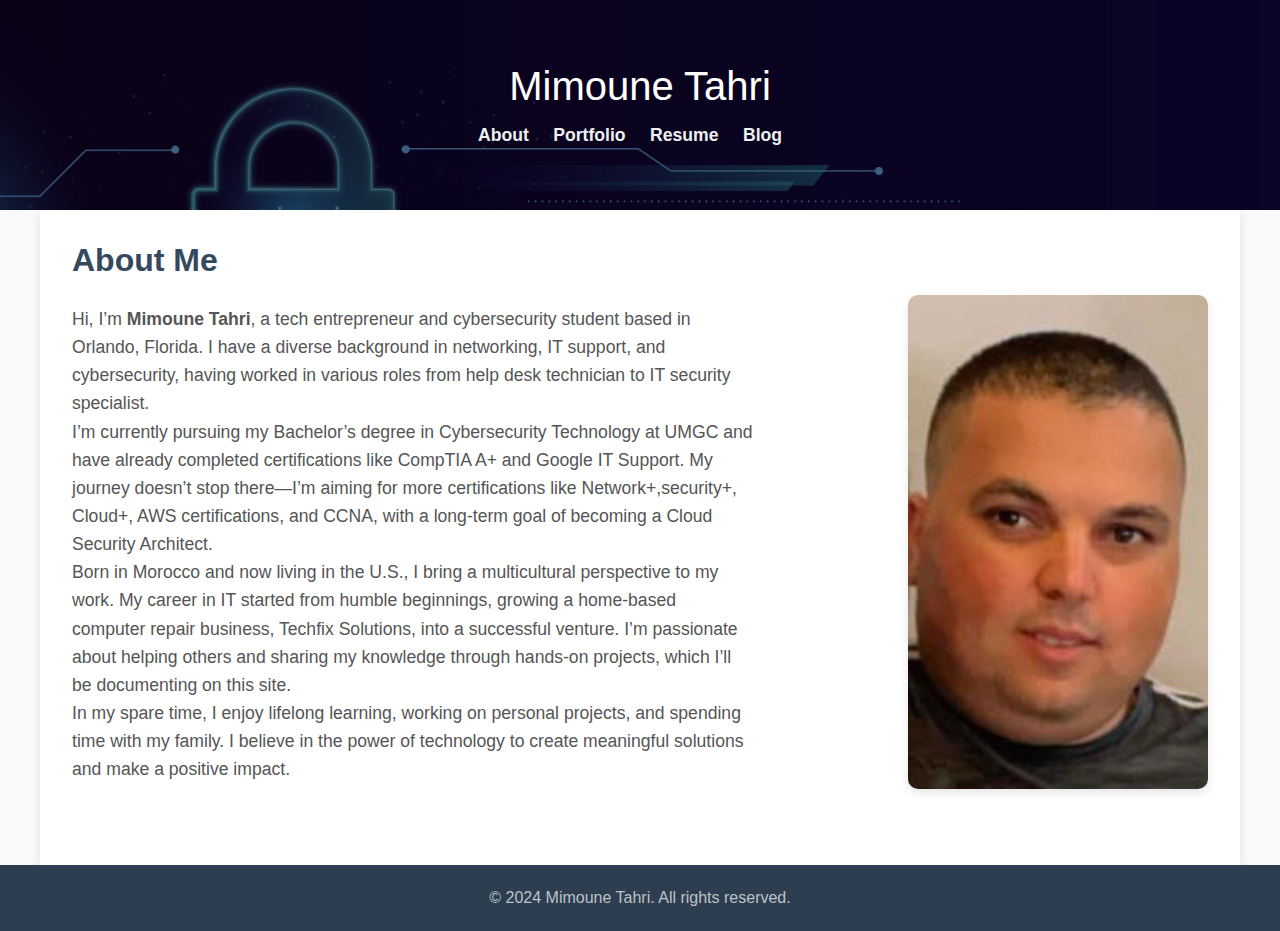
<file: index.html>
<!DOCTYPE html>
<html lang="en">
<head>
    <meta charset="UTF-8">
    <meta name="viewport" content="width=device-width, initial-scale=1.0">
    <title>About Me - Mimoune Tahri</title>
    <link rel="stylesheet" href="style.css">
</head>
<body>
    <header>
        <h1>Mimoune Tahri</h1>
        <nav>
            <ul>
                <li><a href="index.html">About</a></li>
                <li><a href="portfolio.html">Portfolio</a></li>
                <li><a href="resume.html">Resume</a></li>
                <li><a href="blog.html">Blog</a></li>
            </ul>
        </nav>
    </header>

    <main>
        <section id="about">
            <h2>About Me</h2>
            <div class="about-container">
                <div class="about-text">
                    <p>Hi, I’m <strong>Mimoune Tahri</strong>, a tech entrepreneur and cybersecurity student based in Orlando, Florida. I have a diverse background in networking, IT support, and cybersecurity, having worked in various roles from help desk technician to IT security specialist.</p>

                    <p>I’m currently pursuing my Bachelor’s degree in Cybersecurity Technology at UMGC and have already completed certifications like CompTIA A+ and Google IT Support. My journey doesn’t stop there—I’m aiming for more certifications like Network+,security+, Cloud+, AWS certifications, and CCNA, with a long-term goal of becoming a Cloud Security Architect.</p>

                    <p>Born in Morocco and now living in the U.S., I bring a multicultural perspective to my work. My career in IT started from humble beginnings, growing a home-based computer repair business, Techfix Solutions, into a successful venture. I’m passionate about helping others and sharing my knowledge through hands-on projects, which I’ll be documenting on this site.</p>

                    <p>In my spare time, I enjoy lifelong learning, working on personal projects, and spending time with my family. I believe in the power of technology to create meaningful solutions and make a positive impact.</p>
                </div>
                <div class="about-image">
                    <img src="images/Mimoune_photo (1).jpg" alt="Mimoune Tahri's photo" class="profile-photo">
                </div>
            </div>
        </section>
    </main>

    <footer>
        <p>&copy; 2024 Mimoune Tahri. All rights reserved.</p>
    </footer>
</body>
</html>
</file>
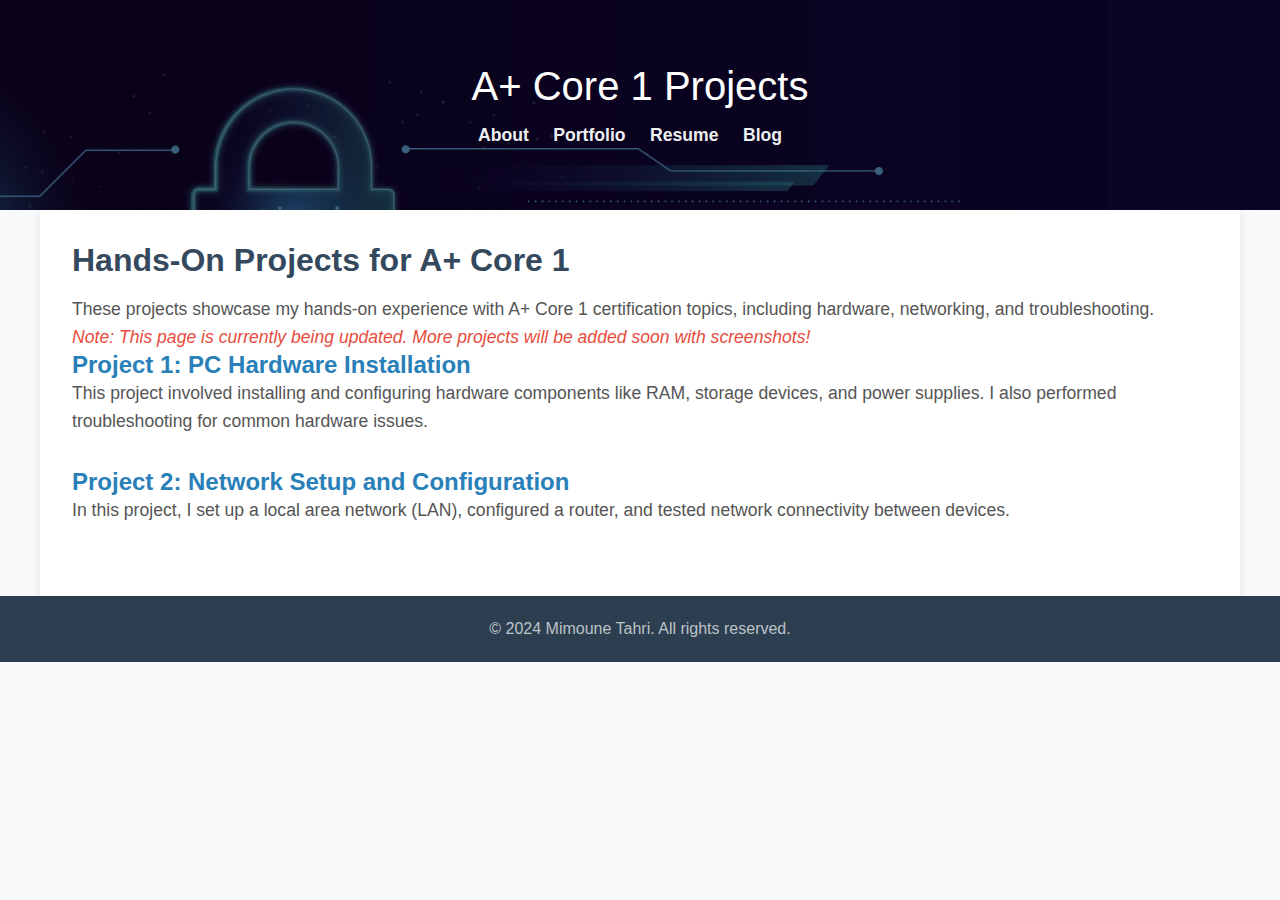
<file: a-plus-core1-projects.html>
<!DOCTYPE html>
<html lang="en">
<head>
    <meta charset="UTF-8">
    <meta name="viewport" content="width=device-width, initial-scale=1.0">
    <title>A+ Core 1 Projects - Mimoune Tahri</title>
    <link rel="stylesheet" href="style.css">
</head>
<body>
    <header>
        <h1>A+ Core 1 Projects</h1>
        <nav>
            <ul>
                <li><a href="index.html">About</a></li>
                <li><a href="portfolio.html">Portfolio</a></li>
                <li><a href="resume.html">Resume</a></li>
                <li><a href="blog.html">Blog</a></li>
            </ul>
        </nav>
    </header>

    <main>
        <section id="a-plus-core1-projects">
            <h2>Hands-On Projects for A+ Core 1</h2>
            <p>These projects showcase my hands-on experience with A+ Core 1 certification topics, including hardware, networking, and troubleshooting.</p>
            <p><em>Note: This page is currently being updated. More projects will be added soon with screenshots!</em></p>

            <!-- Example project -->
            <div class="project-item">
                <h3>Project 1: PC Hardware Installation</h3>
                <p>This project involved installing and configuring hardware components like RAM, storage devices, and power supplies. I also performed troubleshooting for common hardware issues.</p>
            </div>

            <div class="project-item">
                <h3>Project 2: Network Setup and Configuration</h3>
                <p>In this project, I set up a local area network (LAN), configured a router, and tested network connectivity between devices.</p>
            </div>

           <!-- More projects will be added here -->
        </section>
    </main>

    <footer>
        <p>&copy; 2024 Mimoune Tahri. All rights reserved.</p>
    </footer>
</body>
</html>
</file>
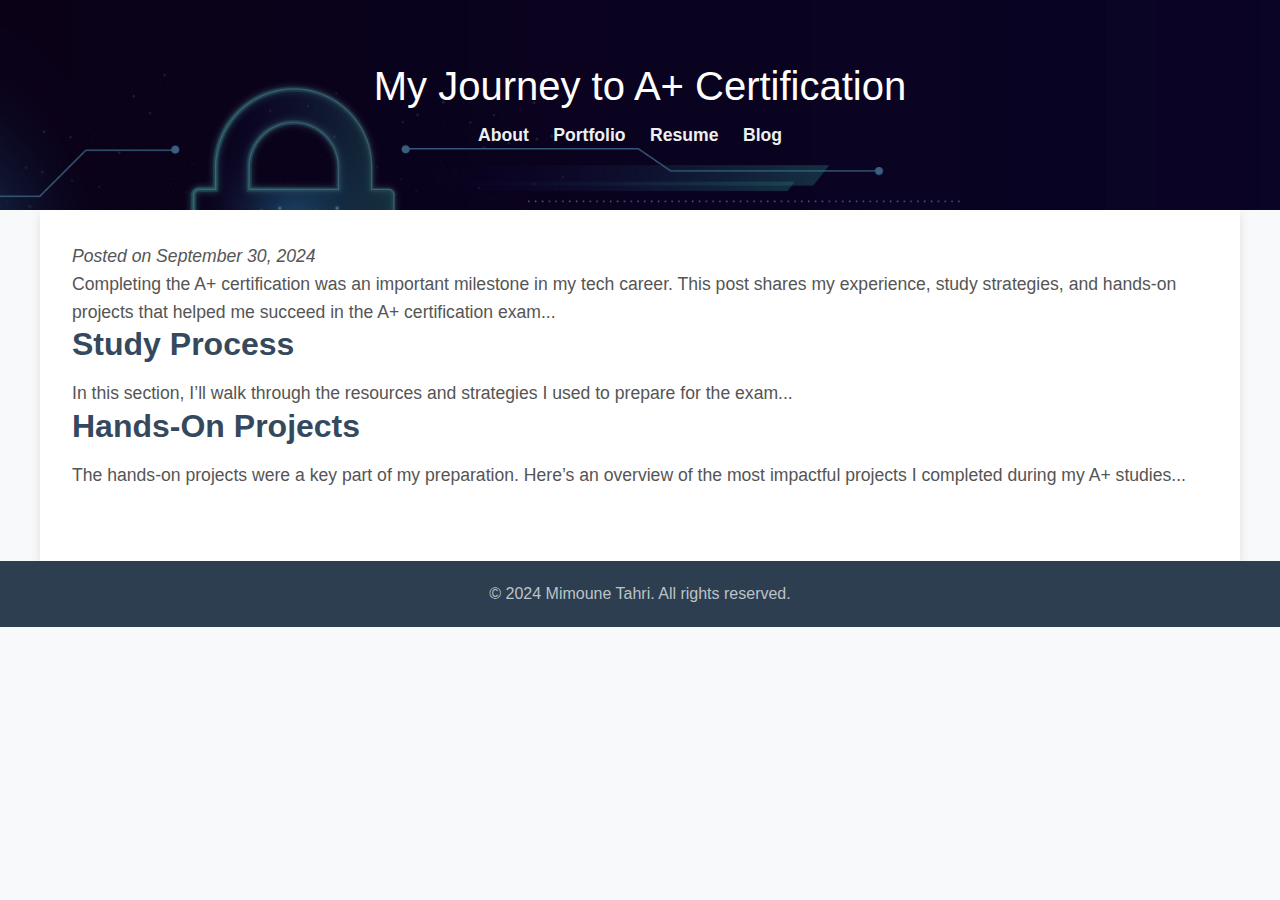
<file: blog-post-1.html>
<!DOCTYPE html>
<html lang="en">
<head>
    <meta charset="UTF-8">
    <meta name="viewport" content="width=device-width, initial-scale=1.0">
    <title>My Journey to A+ Certification - Mimoune Tahri</title>
    <link rel="stylesheet" href="style.css">
</head>
<body>
    <header>
        <h1>My Journey to A+ Certification</h1>
        <nav>
            <ul>
                <li><a href="index.html">About</a></li>
                <li><a href="portfolio.html">Portfolio</a></li>
                <li><a href="resume.html">Resume</a></li>
                <li><a href="blog.html">Blog</a></li>
            </ul>
        </nav>
    </header>

    <main>
        <section id="blog-post">
            <p><em>Posted on September 30, 2024</em></p>
            <p>Completing the A+ certification was an important milestone in my tech career. This post shares my experience, study strategies, and hands-on projects that helped me succeed in the A+ certification exam...</p>

            <h2>Study Process</h2>
            <p>In this section, I’ll walk through the resources and strategies I used to prepare for the exam...</p>

            <h2>Hands-On Projects</h2>
            <p>The hands-on projects were a key part of my preparation. Here’s an overview of the most impactful projects I completed during my A+ studies...</p>

            <!-- Continue writing your post content -->
        </section>
    </main>

    <footer>
        <p>&copy; 2024 Mimoune Tahri. All rights reserved.</p>
    </footer>
</body>
</html>
</file>
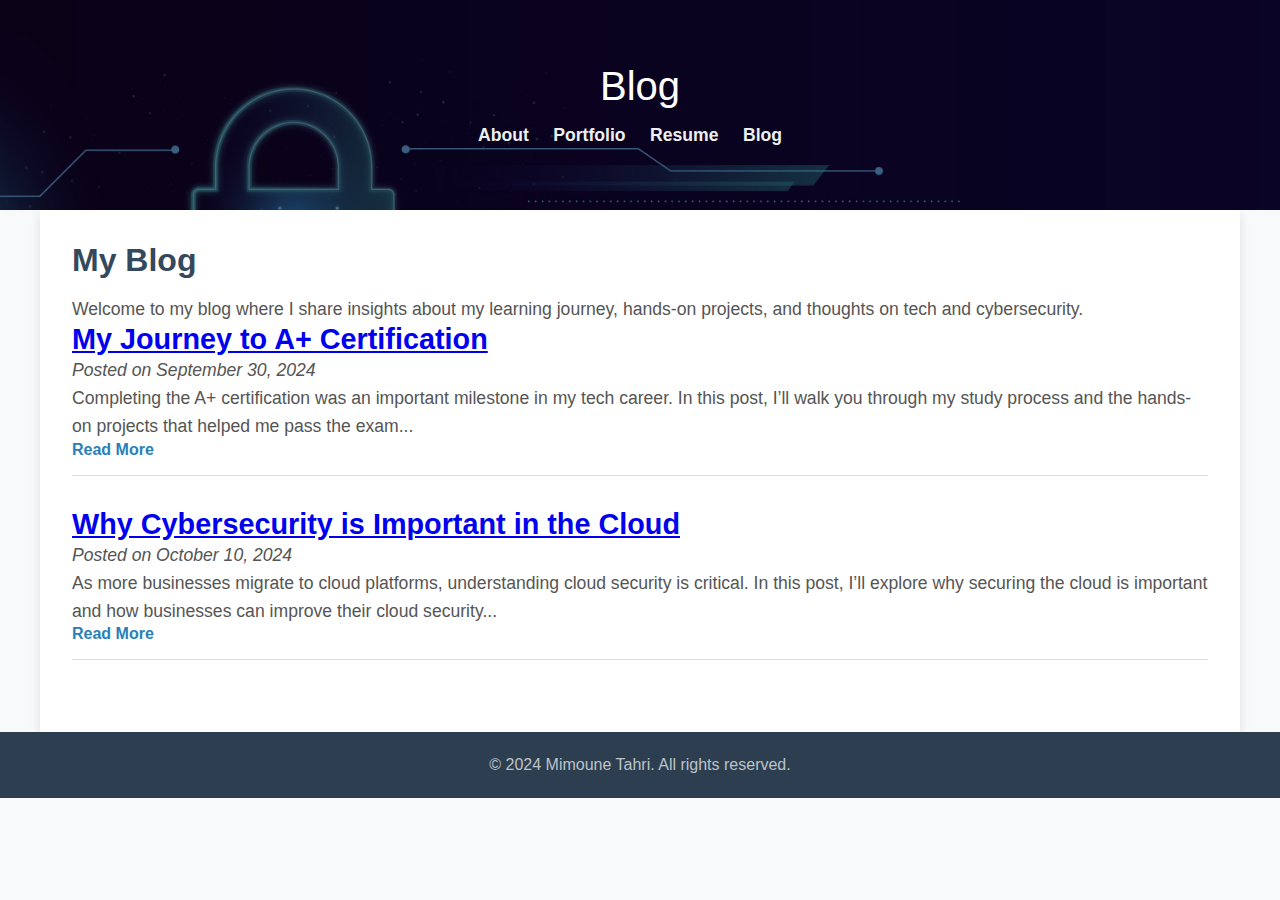
<file: blog.html>
<!DOCTYPE html>
<html lang="en">
<head>
    <meta charset="viewport" content="width=device-width, initial-scale=1.0">
    <meta charset="UTF-8">
    <title>Blog - Mimoune Tahri</title>
    <link rel="stylesheet" href="style.css">
</head>
<body>
    <header>
        <h1>Blog</h1>
        <nav>
            <ul>
                <li><a href="index.html">About</a></li>
                <li><a href="portfolio.html">Portfolio</a></li>
                <li><a href="resume.html">Resume</a></li>
                <li><a href="blog.html">Blog</a></li>
            </ul>
        </nav>
    </header>

    <main>
        <section id="blog">
            <h2>My Blog</h2>
            <p>Welcome to my blog where I share insights about my learning journey, hands-on projects, and thoughts on tech and cybersecurity.</p>

            <!-- Blog Post 1 -->
            <article class="blog-post">
                <h3><a href="blog-post-1.html">My Journey to A+ Certification</a></h3>
                <p><em>Posted on September 30, 2024</em></p>
                <p>Completing the A+ certification was an important milestone in my tech career. In this post, I’ll walk you through my study process and the hands-on projects that helped me pass the exam...</p>
                <a href="blog-post-1.html" class="read-more">Read More</a>
            </article>

            <!-- Blog Post 2 -->
            <article class="blog-post">
                <h3><a href="blog-post-2.html">Why Cybersecurity is Important in the Cloud</a></h3>
                <p><em>Posted on October 10, 2024</em></p>
                <p>As more businesses migrate to cloud platforms, understanding cloud security is critical. In this post, I’ll explore why securing the cloud is important and how businesses can improve their cloud security...</p>
                <a href="blog-post-2.html" class="read-more">Read More</a>
            </article>

            <!-- Add more blog posts as you write them -->
        </section>
    </main>

    <footer>
        <p>&copy; 2024 Mimoune Tahri. All rights reserved.</p>
    </footer>
</body>
</html>
</file>
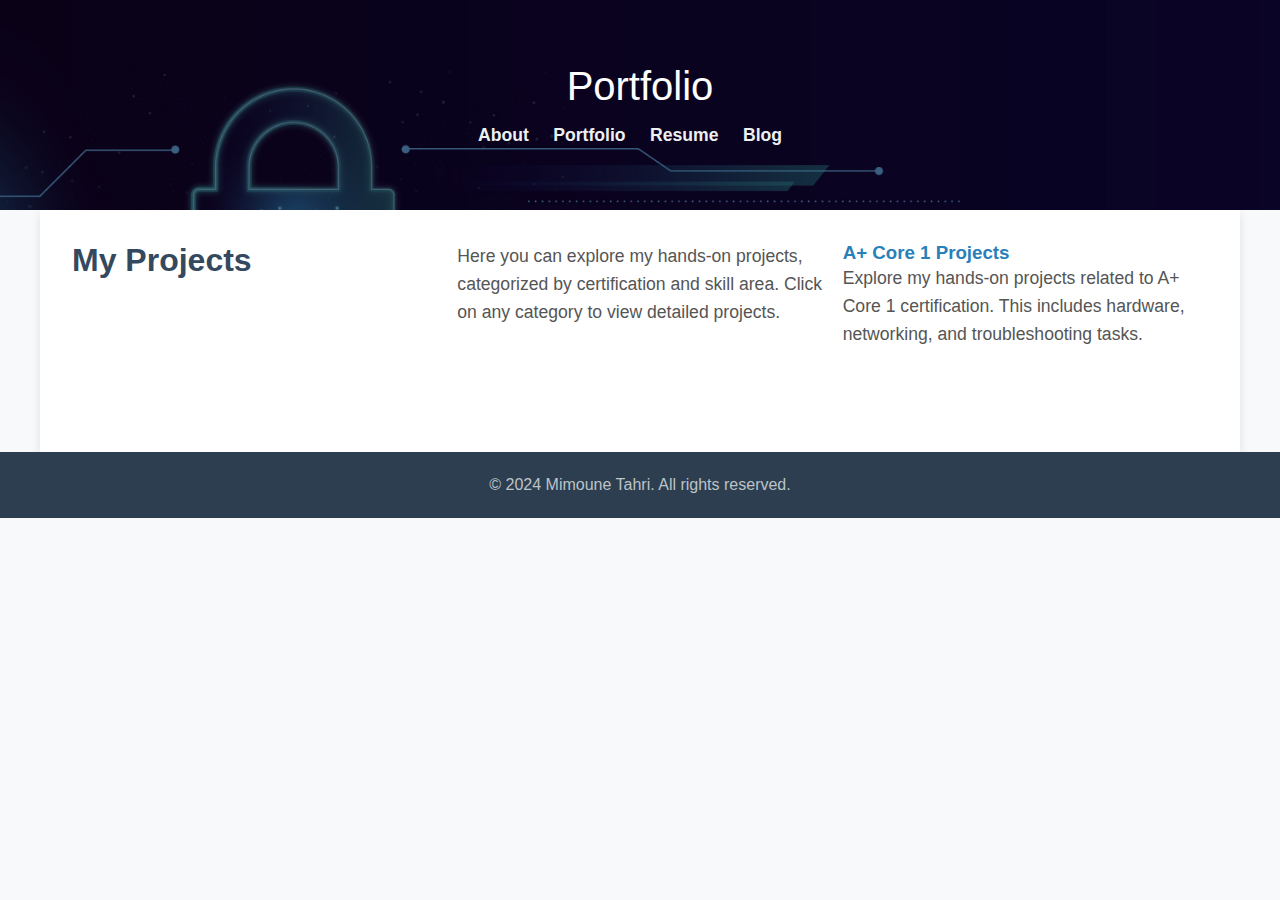
<file: portfolio.html>
<!DOCTYPE html>
<html lang="en">
<head>
    <meta charset="UTF-8">
    <meta name="viewport" content="width=device-width, initial-scale=1.0">
    <title>Portfolio - Mimoune Tahri</title>
    <link rel="stylesheet" href="style.css">
</head>
<body>
    <header>
        <h1>Portfolio</h1>
        <nav>
            <ul>
                <li><a href="index.html">About</a></li>
                <li><a href="portfolio.html">Portfolio</a></li>
                <li><a href="resume.html">Resume</a></li>
                <li><a href="blog.html">Blog</a></li>
            </ul>
        </nav>
    </header>

    <main>
        <section id="portfolio">
            <h2>My Projects</h2>
            <p>Here you can explore my hands-on projects, categorized by certification and skill area. Click on any category to view detailed projects.</p>

            <div class="project-category">
                <h3><a href="a-plus-core1-projects.html">A+ Core 1 Projects</a></h3>
                <p>Explore my hands-on projects related to A+ Core 1 certification. This includes hardware, networking, and troubleshooting tasks.</p>
            </div>

            <!-- Add other categories as I move forward, for example: -->
            <!--
            <div class="project-category">
                <h3><a href="network-plus-projects.html">Network+ Projects</a></h3>
                <p>Explore my hands-on projects related to Network+ certification.</p>
            </div>
            -->

        </section>
    </main>

    <footer>
        <p>&copy; 2024 Mimoune Tahri. All rights reserved.</p>
    </footer>
</body>
</html>
</file>
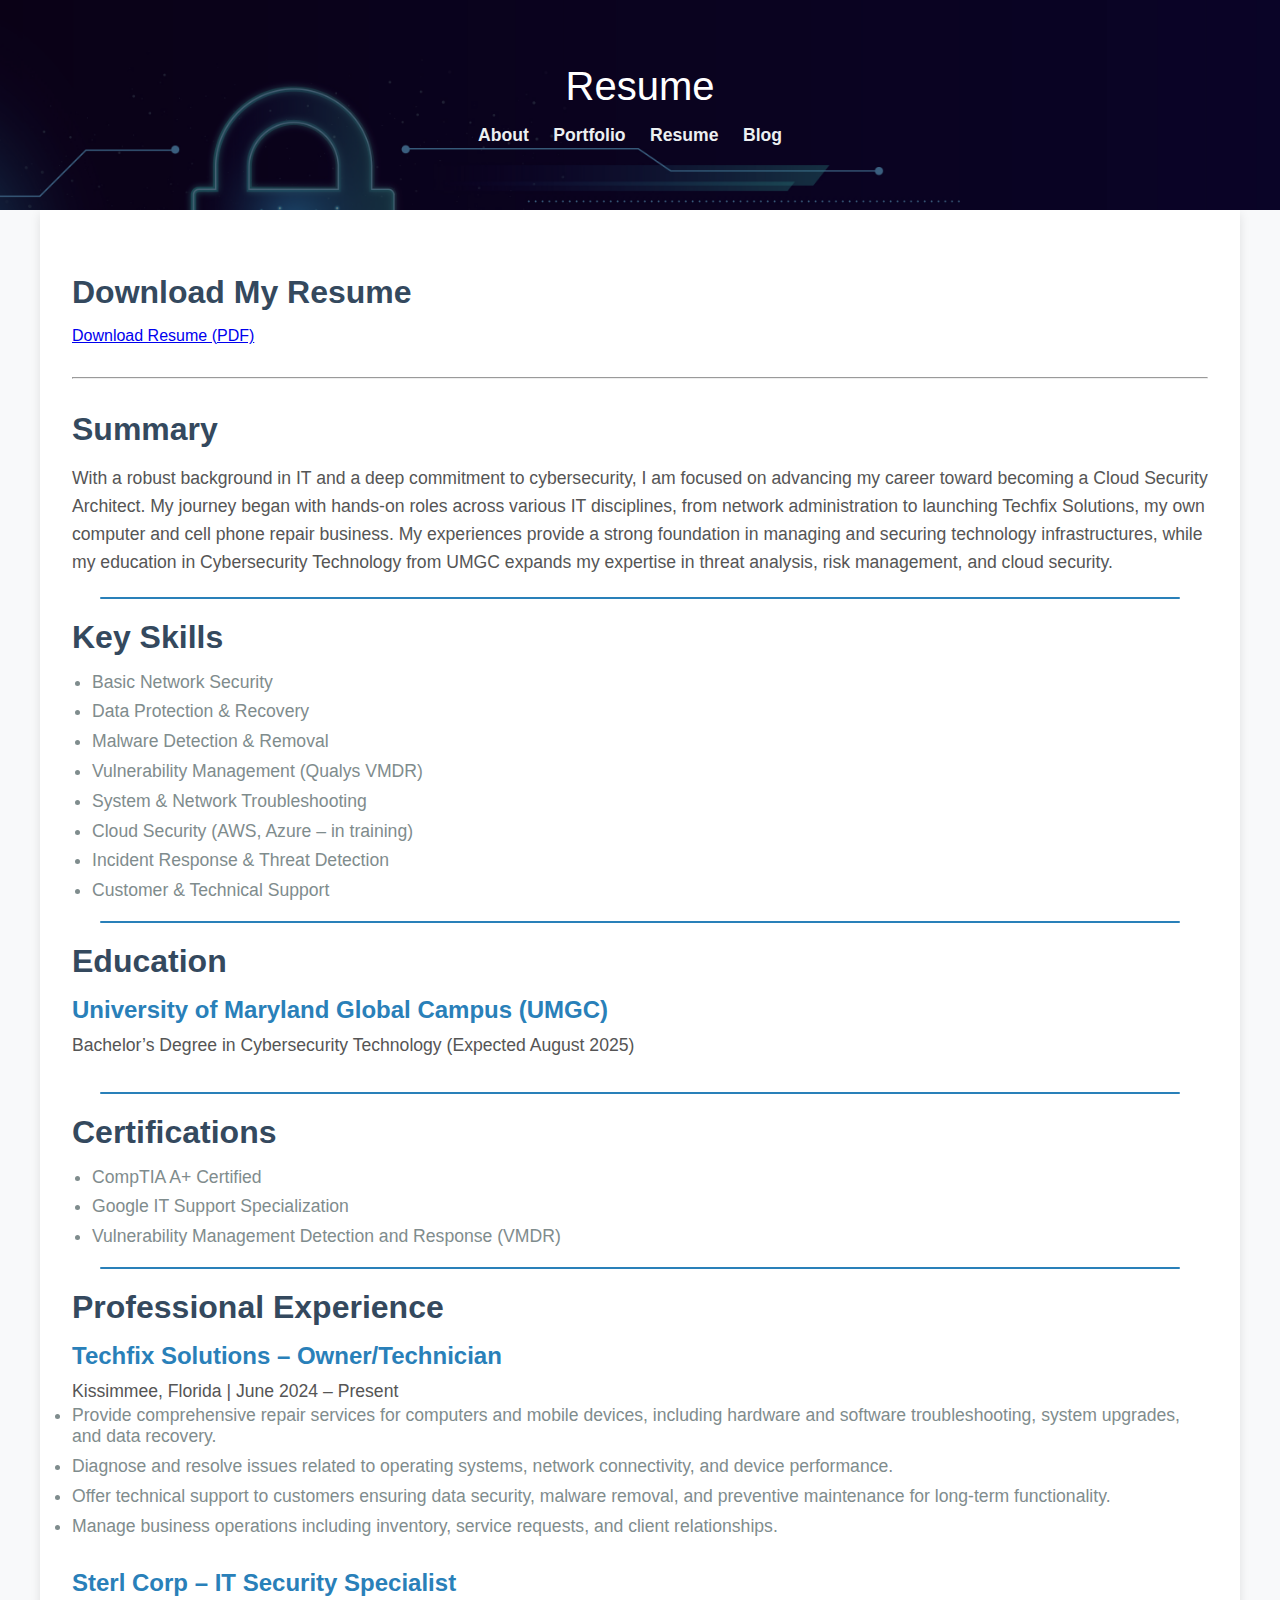
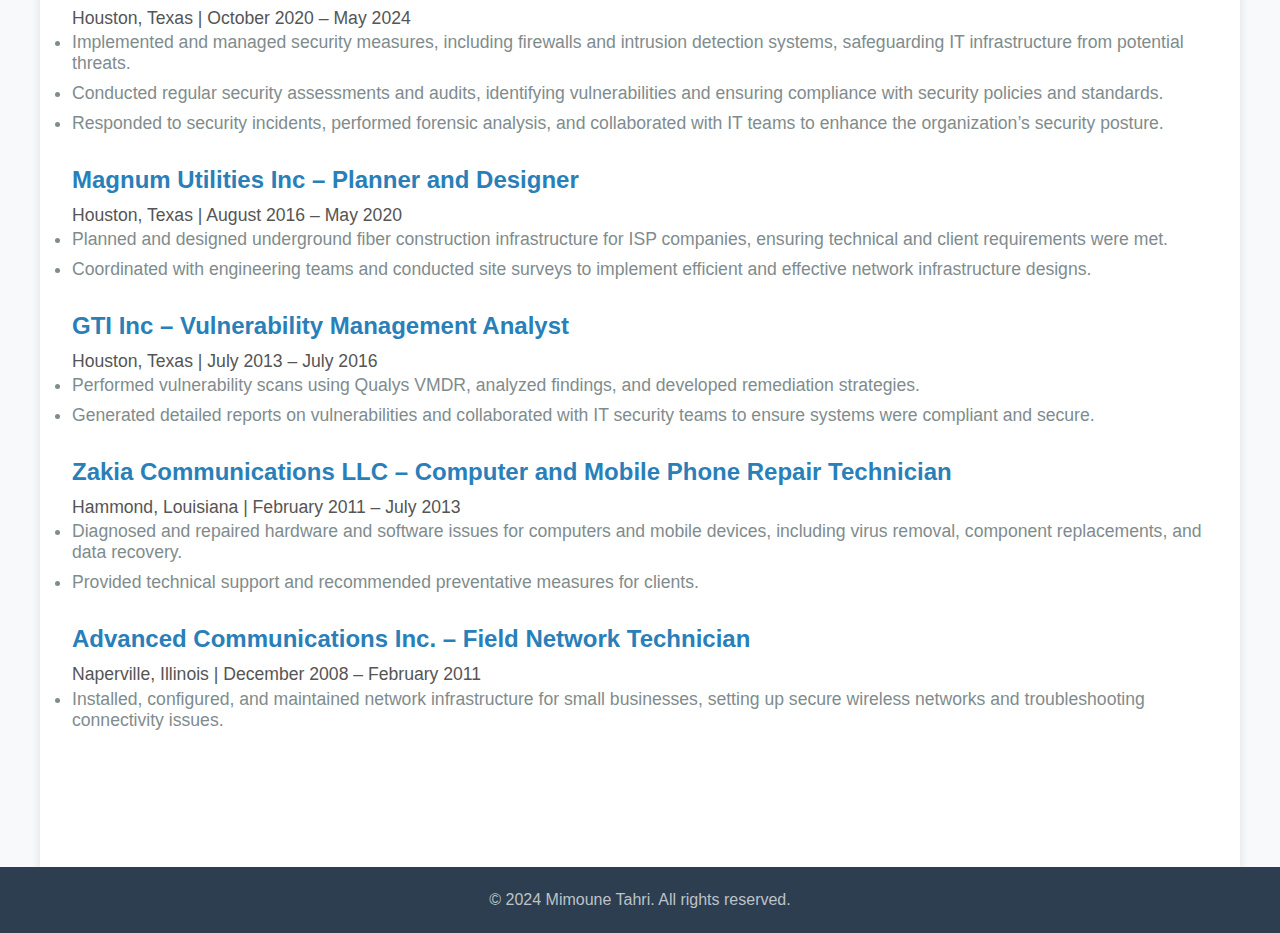
<file: resume.html>
<!DOCTYPE html>
<html lang="en">
<head>
    <meta charset="UTF-8">
    <meta name="viewport" content="width=device-width, initial-scale=1.0">
    <title>Resume - Mimoune Tahri</title>
    <link rel="stylesheet" href="style.css">
</head>
<body>
    <header>
        <h1>Resume</h1>
        <nav>
            <ul>
                <li><a href="index.html">About</a></li>
                <li><a href="portfolio.html">Portfolio</a></li>
                <li><a href="resume.html">Resume</a></li>
                <li><a href="blog.html">Blog</a></li>
            </ul>
        </nav>
    </header>

    <main>
        <section id="resume">
            <h2>Download My Resume</h2>
            <a href="/resumee/Mimoune_Tahri_Resume.pdf" class="download-btn" download>Download Resume (PDF)</a>
            <hr>
            <h2>Summary</h2>
            <p>
                With a robust background in IT and a deep commitment to cybersecurity, I am focused on advancing my career toward becoming a Cloud Security Architect. 
                My journey began with hands-on roles across various IT disciplines, from network administration to launching Techfix Solutions, my own computer and cell phone repair business. 
                My experiences provide a strong foundation in managing and securing technology infrastructures, while my education in Cybersecurity Technology from UMGC expands my expertise in threat analysis, 
                risk management, and cloud security.
            </p>
            <div class="centered-divider"></div>

            
            <h2>Key Skills</h2>
            <ul class="skills-list">
                <li>Basic Network Security</li>
                <li>Data Protection & Recovery</li>
                <li>Malware Detection & Removal</li>
                <li>Vulnerability Management (Qualys VMDR)</li>
                <li>System & Network Troubleshooting</li>
                <li>Cloud Security (AWS, Azure – in training)</li>
                <li>Incident Response & Threat Detection</li>
                <li>Customer & Technical Support</li>
            </ul>
            <div class="centered-divider"></div>

            <h2>Education</h2>
            <div class="education-item">
                <h3>University of Maryland Global Campus (UMGC)</h3>
                <p>Bachelor’s Degree in Cybersecurity Technology (Expected August 2025)</p>
            </div>
            <div class="centered-divider"></div>

            <h2>Certifications</h2>
            <ul class="certifications-list">
                <li>CompTIA A+ Certified</li>
                <li>Google IT Support Specialization</li>
                <li>Vulnerability Management Detection and Response (VMDR)</li>
            </ul>
            <div class="centered-divider"></div>

            <h2>Professional Experience</h2>
            <div class="experience-item">
                <h3>Techfix Solutions – Owner/Technician</h3>
                <p>Kissimmee, Florida | June 2024 – Present</p>
                <ul>
                    <li>Provide comprehensive repair services for computers and mobile devices, including hardware and software troubleshooting, system upgrades, and data recovery.</li>
                    <li>Diagnose and resolve issues related to operating systems, network connectivity, and device performance.</li>
                    <li>Offer technical support to customers ensuring data security, malware removal, and preventive maintenance for long-term functionality.</li>
                    <li>Manage business operations including inventory, service requests, and client relationships.</li>
                </ul>
            </div>

            <div class="experience-item">
                <h3>Sterl Corp – IT Security Specialist</h3>
                <p>Houston, Texas | October 2020 – May 2024</p>
                <ul>
                    <li>Implemented and managed security measures, including firewalls and intrusion detection systems, safeguarding IT infrastructure from potential threats.</li>
                    <li>Conducted regular security assessments and audits, identifying vulnerabilities and ensuring compliance with security policies and standards.</li>
                    <li>Responded to security incidents, performed forensic analysis, and collaborated with IT teams to enhance the organization’s security posture.</li>
                </ul>
            </div>

            <div class="experience-item">
                <h3>Magnum Utilities Inc – Planner and Designer</h3>
                <p>Houston, Texas | August 2016 – May 2020</p>
                <ul>
                    <li>Planned and designed underground fiber construction infrastructure for ISP companies, ensuring technical and client requirements were met.</li>
                    <li>Coordinated with engineering teams and conducted site surveys to implement efficient and effective network infrastructure designs.</li>
                </ul>
            </div>

            <div class="experience-item">
                <h3>GTI Inc – Vulnerability Management Analyst</h3>
                <p>Houston, Texas | July 2013 – July 2016</p>
                <ul>
                    <li>Performed vulnerability scans using Qualys VMDR, analyzed findings, and developed remediation strategies.</li>
                    <li>Generated detailed reports on vulnerabilities and collaborated with IT security teams to ensure systems were compliant and secure.</li>
                </ul>
            </div>

            <div class="experience-item">
                <h3>Zakia Communications LLC – Computer and Mobile Phone Repair Technician</h3>
                <p>Hammond, Louisiana | February 2011 – July 2013</p>
                <ul>
                    <li>Diagnosed and repaired hardware and software issues for computers and mobile devices, including virus removal, component replacements, and data recovery.</li>
                    <li>Provided technical support and recommended preventative measures for clients.</li>
                </ul>
            </div>

            <div class="experience-item">
                <h3>Advanced Communications Inc. – Field Network Technician</h3>
                <p>Naperville, Illinois | December 2008 – February 2011</p>
                <ul>
                    <li>Installed, configured, and maintained network infrastructure for small businesses, setting up secure wireless networks and troubleshooting connectivity issues.</li>
                </ul>
            </div>

        </section>
    </main>

    <footer>
        <p>&copy; 2024 Mimoune Tahri. All rights reserved.</p>
    </footer>
</body>
</html>
</file>
<file: style.css>
/* Reset default margins and paddings */
* {
    margin: 0;
    padding: 0;
    box-sizing: border-box;
}

body {
    font-family: 'Open Sans', sans-serif;
    margin: 0;
    padding: 0;
    background-color: #f8f9fa;
    color: #333;
}

/* Banner Image */
.banner-image {
    width: 100%;
    height: auto;
    max-height: 400px;
    object-fit: cover;
}

/* Header and Navigation Styling */
header {
    background: url('images/header_banner.jpg') no-repeat center center/cover;
    color: white;
    padding: 4em 0;  /* Add some padding to ensure the text has enough space */
    text-align: center;
    position: relative;
    background-size: cover;
}

header h1 {
    margin: 0;
    font-size: 2.5em;
    font-weight: 300;
    z-index: 1;
}
header::before {
    content: "";
    position: absolute;
    top: 0;
    left: 0;
    width: 100%;
    height: 100%;
    background-color: rgba(0, 0, 0, 0.5);  /* Dark overlay for readability */
    z-index: 0;
}

header h1, nav ul {
    position: relative;
    z-index: 1;  /* Make sure the text is above the overlay */
}

nav ul {
    list-style: none;
    padding: 0;
    margin-top: 1em;
}

nav ul li {
    display: inline;
    margin-right: 20px;
}

nav ul li a {
    color: #ecf0f1;
    text-decoration: none;
    font-size: 1.1em;
    font-weight: 600;
}

nav ul li a:hover {
    color: #f39c12;
}

/* Main Content Styling */
main {
    padding: 2em;
    max-width: 1200px;
    margin: 0 auto;
    background-color: white;
    box-shadow: 0 4px 10px rgba(0, 0, 0, 0.1);
}

/* About Section */
.about-container {
    display: flex;
    align-items: center;
    justify-content: space-between;
    flex-wrap: wrap;
}

.about-text {
    width: 60%;
}

.about-image {
    width: 35%;
    max-width: 300px; /* Set a maximum width to keep it from stretching too much */
    margin-left: 20px; /* Add some margin for spacing */
}

.profile-photo {
    width: 100%;
    height: auto;  /* Maintain the aspect ratio */
    border-radius: 10px;
    box-shadow: 0 4px 10px rgba(0, 0, 0, 0.1);
}

/* Section Styling */
section {
    margin-bottom: 2.5em;
}

section h2 {
    font-size: 2em;
    margin-bottom: 0.5em;
    color: #34495e;
}

section p {
    font-size: 1.1em;
    line-height: 1.6em;
    color: #555;
}

/* Footer Styling */
footer {
    text-align: center;
    padding: 1.5em 0;
    background-color: #2c3e50;
    color: white;
    position: relative;
    bottom: 0;
    width: 100%;
}

footer p {
    font-size: 1em;
    color: #bdc3c7;
}

#portfolio {
    display: grid;
    grid-template-columns: repeat(auto-fit, minmax(250px, 1fr));
    gap: 20px;
}

.project {
    background-color: #ecf0f1;
    padding: 1em;
    border-radius: 8px;
    box-shadow: 0 4px 8px rgba(0, 0, 0, 0.1);
}

.project h3 {
    font-size: 1.5em;
    margin-bottom: 0.5em;
    color: #2980b9;
}

.project p {
    font-size: 1em;
    color: #7f8c8d;
}

/* Resume Section */
#resume {
    padding: 2em 0;
}

#resume h2 {
    font-size: 2em;
    color: #34495e;
    margin-bottom: 0.5em;
}

.experience-item, .education-item {
    margin-bottom: 2em;
}

.experience-item h3, .education-item h3 {
    font-size: 1.5em;
    color: #2980b9;
    margin-bottom: 0.3em;
}

.experience-item p, .education-item p {
    font-size: 1.1em;
    color: #555;
}

ul.skills-list, ul.certifications-list, ul.experience-item ul {
    list-style-type: disc;
    padding-left: 20px;
}

.skills-list li, .certifications-list li, .experience-item ul li {
    margin-bottom: 0.5em;
    color: #7f8c8d;
    font-size: 1.1em;
}

hr {
    margin-top: 2rem;
    margin-bottom: 2rem;
}

/* Centered Divider Styling */
.centered-divider {
    width: 95%;  /* Adjust the width to your liking */
    height: 2px;  /* Thickness of the divider */
    background-color: #2980b9;  /* Color of the divider */
    margin: 20px auto;  /* Center the divider horizontally */
    border-radius: 5px;  /* Rounded edges for a modern look */
}

/* Project Category Styling */
.project-category {
    margin-bottom: 2em;
}

.project-category h3 a {
    text-decoration: none;
    color: #2980b9;
}

.project-category h3 a:hover {
    color: #3498db;
}

.project-item {
    margin-bottom: 2em;
}

.project-item h3 {
    font-size: 1.5em;
    color: #2980b9;
}

.project-item p {
    font-size: 1.1em;
    color: #555;
}

/* Notice for Updates */
#a-plus-core1-projects em {
    color: #e74c3c;
    font-style: italic;
}

/* Blog Page Styling */
.blog-post {
    margin-bottom: 2em;
    padding-bottom: 1em;
    border-bottom: 1px solid #ddd;
}

.blog-post h3 {
    font-size: 1.8em;
    color: #2980b9;
}

.blog-post p {
    font-size: 1.1em;
    color: #555;
}

.read-more {
    color: #2980b9;
    text-decoration: none;
    font-weight: bold;
}

.read-more:hover {
    color: #3498db;
}
</file>
